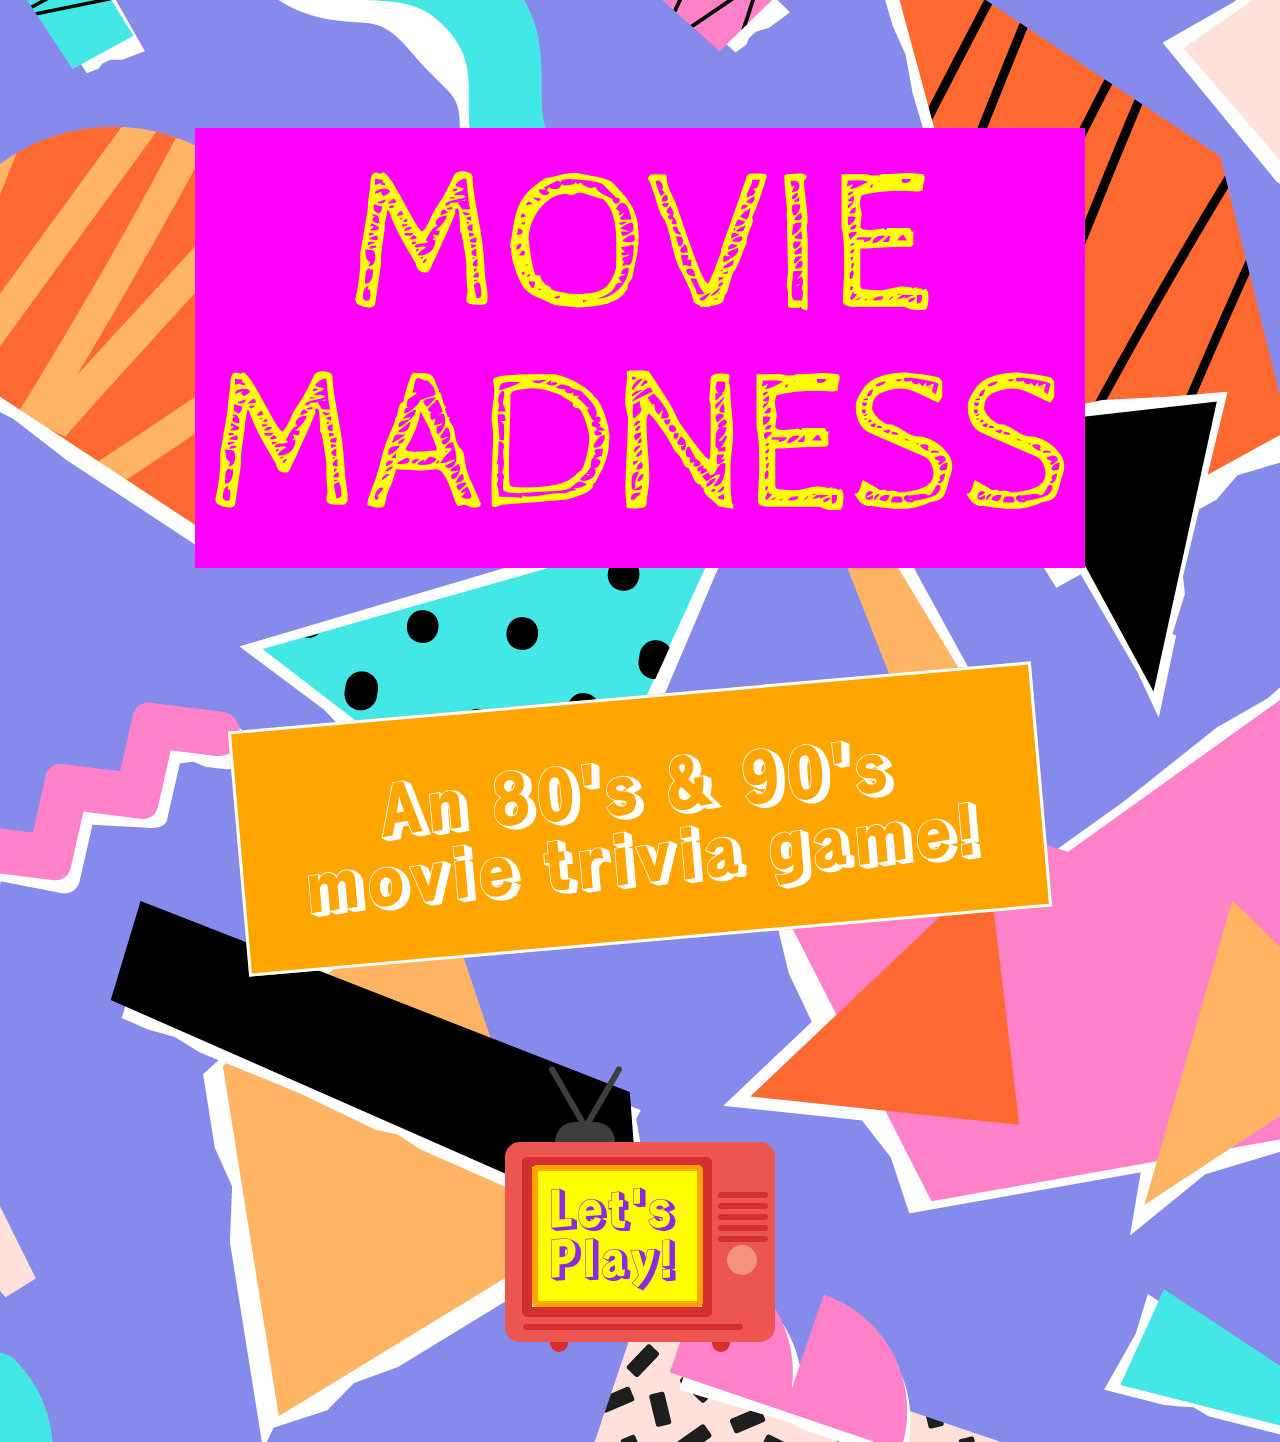
<file: index.html>
<!DOCTYPE html>
<html lang="en">
  <head>
    <meta charset="UTF-8" />
    <meta http-equiv="X-UA-Compatible" content="IE=edge" />
    <meta name="viewport" content="width=device-width, initial-scale=1.0" />
    <title>Movie Madness</title>
    <link rel="preconnect" href="https://fonts.googleapis.com" />
    <link rel="preconnect" href="https://fonts.gstatic.com" crossorigin />
    <link
      href="https://fonts.googleapis.com/css2?family=Cabin+Sketch:wght@700&display=swap"
      rel="stylesheet"
    />
    <link rel="preconnect" href="https://fonts.googleapis.com" />
    <link rel="preconnect" href="https://fonts.gstatic.com" crossorigin />
    <link
      href="https://fonts.googleapis.com/css2?family=Rampart+One&display=swap"
      rel="stylesheet"
    />
    <link rel="stylesheet" href="./CSS/reset.css" />
    <link rel="stylesheet" href="./CSS/style.css" />
  </head>

  <body>
    <header>
      <h1>MOVIE MADNESS</h1>
    </header>
    <p>An 80's & 90's movie trivia game!</p>
    <div></div>
    <div class="tv-container">
      <div class="tv">
        <input type="checkbox" />
        <div class="speaker">
          <div>
            <nav id="play-game">
              <ul>
                <li><a href="./trivia.html">Let's Play!</a></li>
              </ul>
            </nav>
          </div>
          <div></div>
          <div></div>
          <div></div>
          <div></div>
        </div>
        <div class="slot"></div>
        <div class="antenna">
          <div class="a"></div>
          <div class="a"></div>
        </div>
        <div class="stand1"></div>
        <div class="stand2"></div>
      </div>
    </div>
  </body>
</html>
</file>
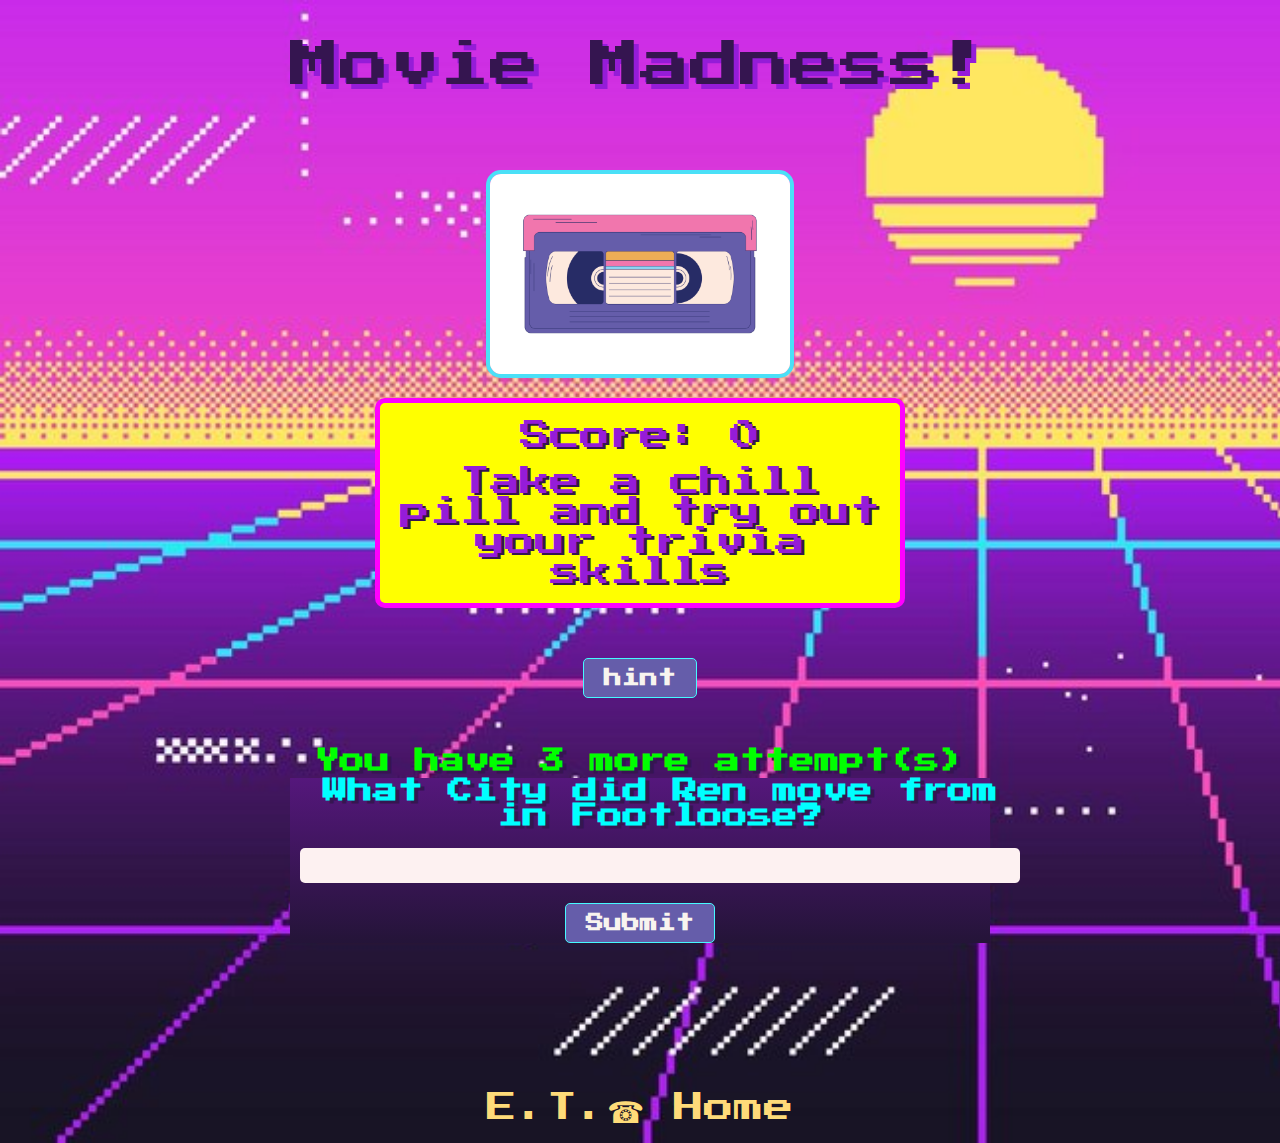
<file: trivia.html>
<!DOCTYPE html>
<html lang="en">
  <head>
    <title>Document</title>
    <meta charset="UTF-8" />
    <meta http-equiv="X-UA-Compatible" content="IE=edge" />
    <meta name="viewport" content="width=device-width, initial-scale=1.0" />
    <link rel="preconnect" href="https://fonts.googleapis.com" />
    <link rel="preconnect" href="https://fonts.gstatic.com" crossorigin />
    <link
      href="https://fonts.googleapis.com/css2?family=Press+Start+2P&display=swap"
      rel="stylesheet"
    />
    <link rel="stylesheet" type="text/css" href="./CSS/reset.css" />
    <link rel="stylesheet" type="text/css" href="./CSS/trivia.css" />
  </head>

  <body>
    <header>
      <h1 class="movie-title">Movie Madness!</h1>
      <div class="vhs">
        <img src="./img/vhs.jpg" height="200px" width="300px" />
      </div>
    </header>
    <main>
      <section class="scores-and-hints">
        <div id="scores"></div>
        <div id="right"></div>
      </section>
      <button type="button" id="hint">hint</button>
      <section class="currentQuestion">
        <p id="resultsOfAnswer"></p>
        <form id="current-question">
          <label for="userInput" id="question"></label>
          <input type="text" name="userInput" id="user" />
          <button type="submit" for="userInput" id="submit">Submit</button>
        </form>
        <button type="click" id="restart">
          <a href="./index.html">Play Again!</a>
        </button>
      </section>
      <li id="home-page"><a href="./index.html">E.T.☎ Home</a></li>
    </main>
    <footer>
      <script defer src="./JS/app.js"></script>
    </footer>
  </body>
</html>
</file>
<file: CSS/style.css>
body {
    padding: 0;
    background-image: url(../img/background-image.jpg);
    margin: 0;
}

.tv-container{
    height:500px;
    width: 450px;
    position: relative;
    display: flex;
    margin: auto;
    top: 20;
    bottom: 0;
    left: 0;
    right: 0;
    
}

.tv {
    background-color: #ed5650;
    height: 200px;
    width: 270px;
    position: relative;
    top: 200px;
    left: 90px;
    border-radius: 15px;
}  

input[type="checkbox"]{
    -webkit-appearance: none;
    background-color: #f3947e;
    height: 30px;
    width: 30px;
    border-radius: 50%;
    position:absolute;
    top:100px;
    right: 15px;
}

.speaker{
    position:absolute;
    top:50px;
    right: 7px;
}

#play-game a{
    background-color:yellow;
    border: 6px solid orange;
    border-radius: 5px;
    color: blueviolet;
    font-family: 'Rampart One', cursive;
    font-size: 50px;
    font-weight: 500;
    display: flex;
    /* align-items: center;
    justify-content: center; */
    text-decoration: none;
    width: 139px;
    height:110px;
    padding: 10px;
    margin: auto;
    left:-186px;
    top:-27px;
    position: relative;
    /* position: relative; */
  }
.speaker>div{
    background-color: #d52f31;
    height: 6px;
    width: 50px;
    margin-bottom: 5px;
    border-radius: 8px;
}

.slot{
    background-color: #d52f31;
    height: 6px;
    width: 220px;
    border-radius: 8px;
    position:absolute;
    bottom: 12px;
    left: 18px;
}

.antenna{
    background-color: #3d3f3d;
    height: 20px;
    width: 60px;
    border-radius: 20px 20px 0 0;
    position: absolute;
    top: -20px;
    left: 50px;
}

.a{
    background-color: #3d3f3d;
    height: 70px;
    width: 6px;
    border-radius: 6px;
    position: relative;
}

.a:nth-child(1){
    bottom: 60px;
    left: 10px;
    transform: rotate(-30deg);
}

.a:nth-child(2){
    bottom:130px;
    left:45px;
    transform: rotate(30deg);
}

.stand1, .stand2{
    background-color: #d52f31;
    height: 10px;
    width: 18px;
    position: absolute;
    border-radius: 0 0 15px 15px;
    bottom: -10px;
}

.stand1{
  left: 45px; 
}

.stand2{
    right: 45px;
}

input[type="checkbox"]:before{
    content: '';
    position: absolute;
    background-color: #caffd0;
    height: 140px;
    width: 170px;
    bottom: -42px;
    right: 45px;
    border-radius: 5px;
    border: 10px solid #d52f31;
    background-size: 125px 140px;
    background-image: linear-gradient(
        to left,
        #db9dff 25px,
        #9dc4ff 25px,
        #9dc4ff 50px,
        #fefd93 50px,
        #fefd93 75px,
        #fcc670 75px,
        #fcc670 100px,
        #ff9ea7 100px,
        #ff9ea7 125px,
        );
    animation: move 20s infinite linear;
}
@keyframes move{
    100%{
        background-position: 2000px 0;
    }
}
input:checked[type="checkbox"]:before{
    background-size: 100% 100%;
    animation: none;
    background-image: linear-gradient(
        -45deg,
        tansparent 150px,
        rgba(255,255,255,0.4) 150px,
        rgba(255,255,255,0.4) 180px,
        transparent 180px,
    );
}

h1 {
  animation: wobble 3s ease 0s infinite normal forwards;  
  background-color: fuchsia;
  color: yellow;
  font-family: 'Cabin Sketch', cursive;
  font-size: 200px;
  margin: 10% auto;
  padding:20px;
  text-align: center;
  width:850px;
  display: flex;
  justify-content: center;
  align-items: center;
  position: relative;
  transform: scale(100%);
}

@keyframes wobble {
	0%,
	100% {
		transform: translateX(0%);
		transform-origin: 50% 50%;
	}
	15% {
		transform: translateX(-30px) rotate(-6deg);
	}
	30% {
		transform: translateX(15px) rotate(6deg);
	}
	45% {
		transform: translateX(-15px) rotate(-3.6deg);
	}
	60% {
		transform: translateX(9px) rotate(2.4deg);
	}
	75% {
		transform: translateX(-6px) rotate(-1.2deg);
	}
}


@keyframes wobble {
	0%,
	100% {
		transform: translateX(0%);
		transform-origin: 50% 50%;
	}
	15% {
		transform: translateX(-30px) rotate(-6deg);
	}
	30% {
		transform: translateX(15px) rotate(6deg);
	}
	45% {
		transform: translateX(-15px) rotate(-3.6deg);
	}
	60% {
		transform: translateX(9px) rotate(2.4deg);
	}
	75% {
		transform: translateX(-6px) rotate(-1.2deg);
	}
}

p {
  background-color: orange;
  color:white;
  font-family: 'Rampart One', cursive;
  border:3px solid white;
  font-size: 70px;
  display: flex;
  align-items: center;
  justify-content: center;
  width: 700px;
  padding:50px;
  margin: auto;
  text-align: center;
  -webkit-transform: rotate(-5deg);
  position: relative;
}
</file>
<file: CSS/trivia.css>
body{
  background-image: url(../img/retro-vhs.jpg);
  background-size: cover;
}

h1{
  font-family: 'Press Start 2P', cursive;
  margin-top: 40px;
  color:#351550;
  text-shadow: 5px 5px #951CD8;
  text-align: center;
  font-size: 50px;
  overflow:hidden;
}


.vhs{
  display: flex;
  justify-content: center;
  margin-top: 60px;
}

.vhs img{
  border: solid rgb(74, 224, 247) 4px;
  border-radius: 15px 15px 15px 15px;
  margin: 20px;
}

#hint{
  margin-top: 50px;
}

#home-page a{
  display: flex;
  justify-content: center;
  color: #FEDB79;
  font-family:'Press Start 2P', cursive;
  font-size: 30px;
  text-align: center;
  margin-top: 150px;
  padding-bottom: 20px;
}

#current-question{
  margin: auto;
  color:#fdf1f1;
  font-weight: 800;
  /* border: solid #5b2079; */
  border-width: 40px;
  background: linear-gradient(#55177C,#241438);
}

#resultsOfAnswer{
  text-align: center;
  font-size: 25px;
  font-family: 'Press Start 2P', cursive;
  margin-top: 50px;
  font-weight: 700;
  margin-bottom: -15px;
  border-width: 5px;
  color:lime;
  text-shadow: 4px 3px #361551;
}

#scores{
  padding:8px;
}
#right{
  padding:8px;
}
.scores-and-hints{
  text-align: center;
  font-family: 'Press Start 2P', cursive;
  font-size: 30px;
  color:#951CD8;
  text-shadow: 3px 2px #351550;
  background-color: yellow;
  border: 5px solid fuchsia;
  border-radius: 10px;
  width: 500px;;
  height: 180px;
  padding: 10px;
  margin:auto;
  display: block;
  justify-content: center;
  } 

#question {
  font-size: 25px;
  text-align: center;
  font-family: 'Press Start 2P', cursive;
  color: aqua;
  text-shadow: 4px 3px #361551;

}

#home-page a {
  text-decoration: none;
}

form {
  max-width: 700px;
  margin: 0 auto;
}

label,
input,
textarea {
  display: block;
  width: 100%;
  margin-top: 20px;
}

label {
  margin: 20px;
  font-size: 18px;
  font-weight: bold;
  text-align: center;
}

input,
textarea {
  margin: 10px;
  padding: 10px;
  border: none;
  border-radius: 5px;
  background-color: #fdf1f1;
  max-width: 100%;;
}

textarea {
  height: 50px;
}

button {
  font-family: 'Press Start 2P', cursive;
  display: block;
  margin: 20px auto 0;
  padding: 10px 20px;
  border: solid #46f9ff 1px;
  border-radius: 5px;
  background-color:#655DAA;
  color: #f8f4ef;
  font-size: 18px;
  font-weight: bold;
}

button:hover {
  
  background-color:#FEDB79 ;
  font-family: 'Press Start 2P', cursive;
  color: #351550;
  border: solid #f8f4ef 3px;
}

h3 {
  padding: 10px;
  margin: 10px;
  text-align: center;
  font-size: 20px;
}

#restart a{
  text-decoration: none;
  font-family: 'Press Start 2P', cursive;
  color: white;
}

#restart{
  font-family: 'Press Start 2P', cursive;
  display: block;
  margin: 20px auto 0;
  padding: 10px 20px;
  border: solid #46f9ff 1px;
  border-radius: 5px;
  background-color:#655DAA;
  color: #f8f4ef;
  font-size: 18px;
  font-weight: bold;
}
</file>
